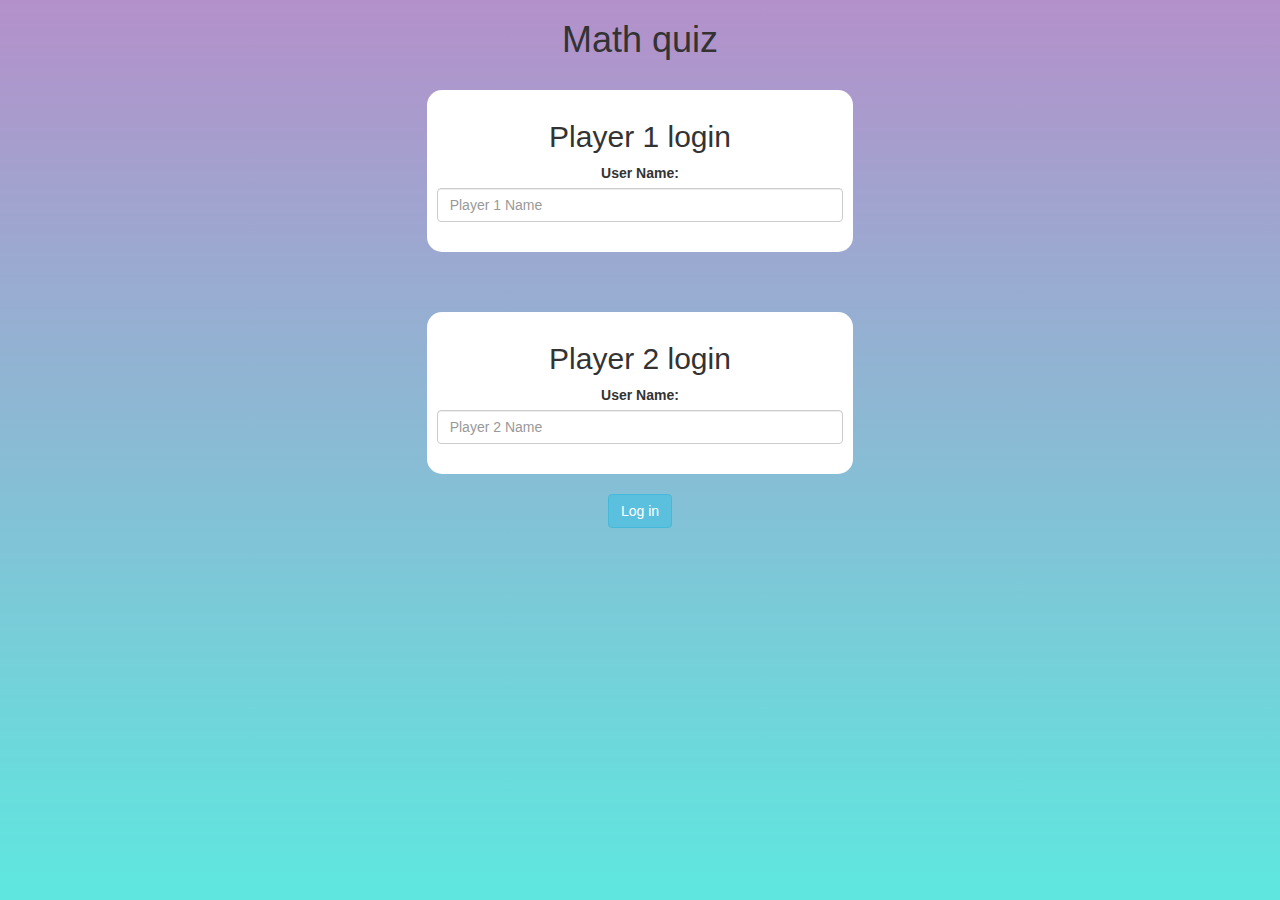
<file: index.html>
<html>
<head>
	<title>Math quiz</title>

<meta name="viewport" content="width=device-width, initial-scale=1">
<link rel="stylesheet" href="https://maxcdn.bootstrapcdn.com/bootstrap/3.4.0/css/bootstrap.min.css">
<script src="https://ajax.googleapis.com/ajax/libs/jquery/3.4.1/jquery.min.js"></script>
<script src="https://maxcdn.bootstrapcdn.com/bootstrap/3.4.0/js/bootstrap.min.js"></script>

<link rel="stylesheet" type="text/css" href="style.css">

<script src="game_login.js"></script>
</head>
<body>
	<center>
	<h1>Math quiz</h1>
	<br>

<div class="col-lg-4 col-sm-8 col-xs-11 login_div1">
<h2>Player 1 login</h2>
<label>User Name:</label>
<input type="text" id="player1_name_input" class="form-control" placeholder="Player 1 Name">
<br>
	
</div>
<br>
<br>
<br>


<div class="col-lg-4 col-sm-8 col-xs-11 login_div2">
<h2>Player 2 login</h2>
<label>User Name:</label>
<input type="text" id="player2_name_input" class="form-control" placeholder="Player 2 Name">
<br>
			
</div>
<br>

<div class="container">
		<button class="btn btn-info" onclick = "Login()"  id="Login_button">Log in</button>
	</div>

</center>
</body>
</html>
</file>
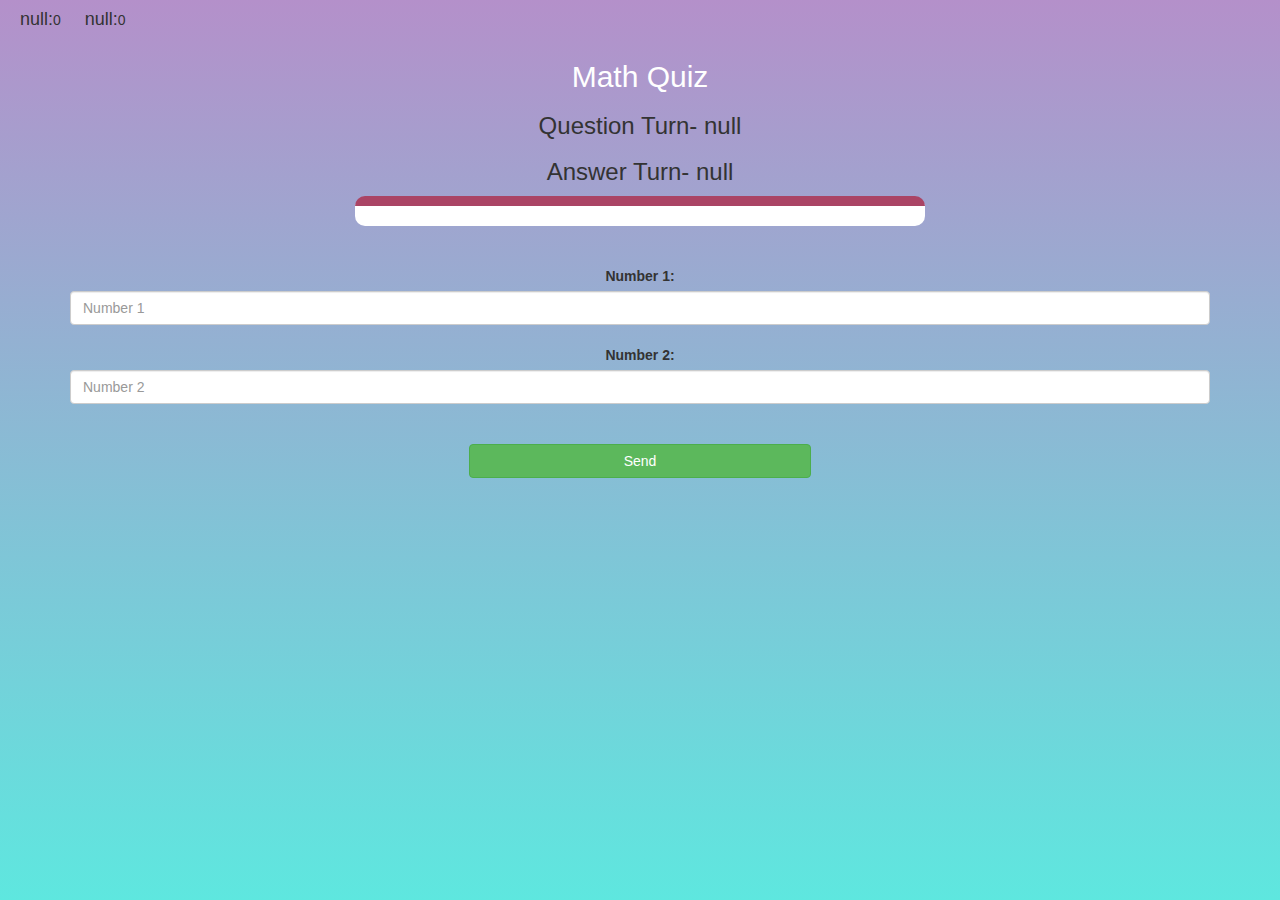
<file: game_page.html>
<html>
<head>
	<title>Math Quiz</title>

<meta name="viewport" content="width=device-width, initial-scale=1">
<link rel="stylesheet" href="https://maxcdn.bootstrapcdn.com/bootstrap/3.4.0/css/bootstrap.min.css">
<script src="https://ajax.googleapis.com/ajax/libs/jquery/3.4.1/jquery.min.js"></script>
<script src="https://maxcdn.bootstrapcdn.com/bootstrap/3.4.0/js/bootstrap.min.js"></script>

<link rel="stylesheet" type="text/css" href="style.css">
</head>
<body>

	<h4 id="player1_name"></h4><span id="player1_score"></span>
	<h4 id="player2_name"></h4><span id="player2_score"></span>

<div class="container">
	<center>
		<h2 style="color: white;">Math Quiz</h2>
        <h3 id="player_question"></h3>
		<h3 id="player_answer"></h3>
        <div id="output" class="col-lg-6"></div>
		<br>
		<br>
		<label>Number 1:</label>

		<input type="text" id="Number1" class="form-control" placeholder="Number 1">
		<br>

		<label>Number 2:</label>

		<input type="text" id="Number2" class="form-control" placeholder="Number 2">
		<br>

		<br>

		<button onclick="send()" class="btn btn-success" style= width:30%;>Send</button>

	</center>
</div>

<script src="game_page.js"></script>
</body>
</html>
</file>
<file: style.css>
body
{
	background:  linear-gradient(to top, #5ee7df 0%, #b490ca 100%);;
}

	.login_div1 , .login_div2
	{
		background: white;
		padding: 10px;
		float: none;
		border-radius: 15px;
	}


#player1_name , #player2_name
{
	display: inline-block;
	margin-left: 20px;
}
#word
{
	width: 60%;
}
#word_display
{
	letter-spacing: 5px;
}
#output
{
background: white;
border-radius: 10px;
border-top: 10px solid #AA4465;
padding: 10px;
float: none;
text-align: left;
}
</file>
